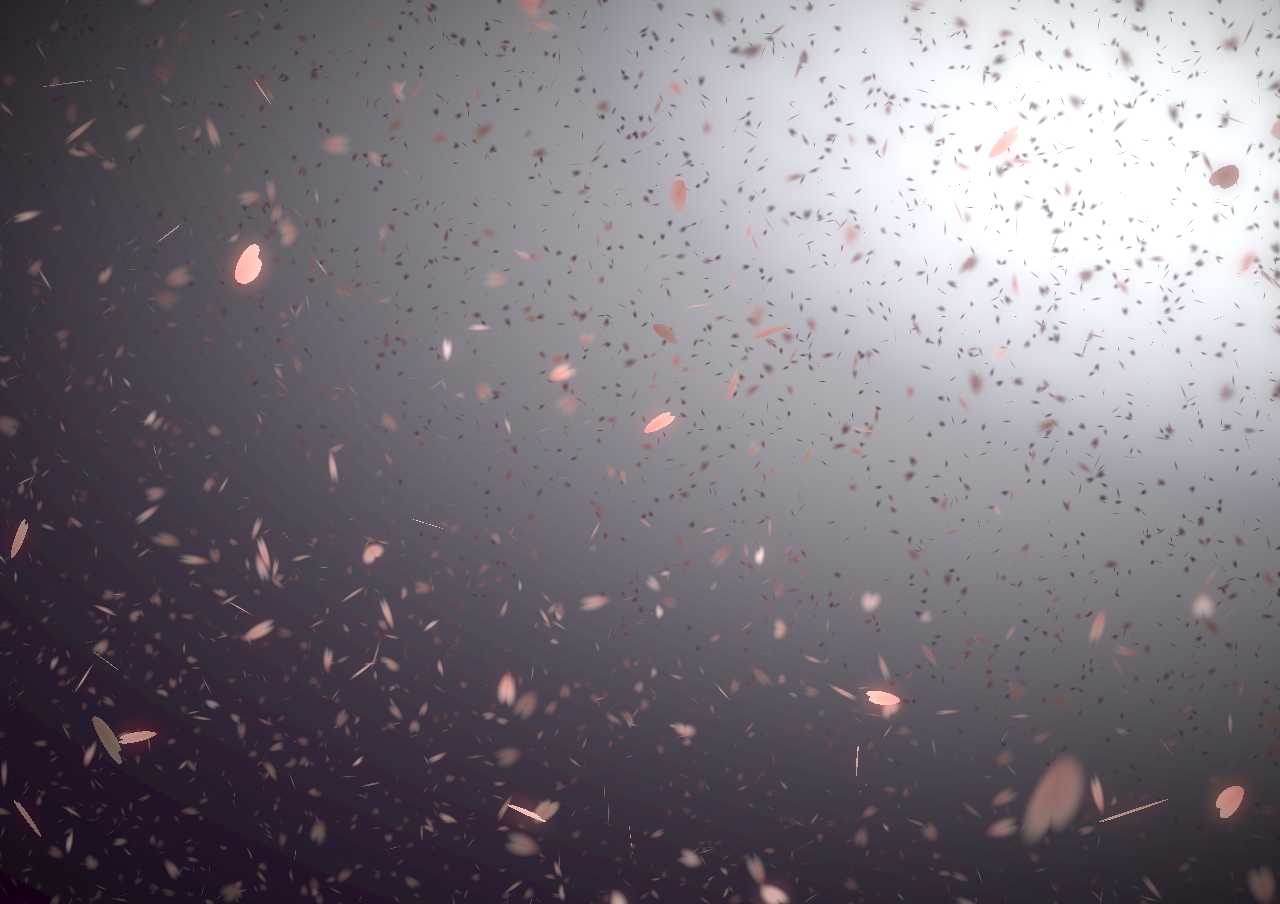
<file: dance.html>
<!doctype html>
<html>
<head>
<meta charset="utf-8">
<title>SAKURA</title>
</head>
<style>
body {
    padding:0;
    margin:0;
    overflow:hidden;
	height: 600px;
}
canvas {
    padding:0;
    margin:0;
}
div.btnbg {
    position:fixed;
    left:0;
    top:0;
}
</style>
<body>
<canvas id="sakura"></canvas>
<div class="btnbg">
</div>

<!-- sakura shader -->
<script id="sakura_point_vsh" type="x-shader/x_vertex">
uniform mat4 uProjection;
uniform mat4 uModelview;
uniform vec3 uResolution;
uniform vec3 uOffset;
uniform vec3 uDOF;  //x:focus distance, y:focus radius, z:max radius
uniform vec3 uFade; //x:start distance, y:half distance, z:near fade start

attribute vec3 aPosition;
attribute vec3 aEuler;
attribute vec2 aMisc; //x:size, y:fade

varying vec3 pposition;
varying float psize;
varying float palpha;
varying float pdist;

//varying mat3 rotMat;
varying vec3 normX;
varying vec3 normY;
varying vec3 normZ;
varying vec3 normal;

varying float diffuse;
varying float specular;
varying float rstop;
varying float distancefade;

void main(void) {
    // Projection is based on vertical angle
    vec4 pos = uModelview * vec4(aPosition + uOffset, 1.0);
    gl_Position = uProjection * pos;
    gl_PointSize = aMisc.x * uProjection[1][1] / -pos.z * uResolution.y * 0.5;
    
    pposition = pos.xyz;
    psize = aMisc.x;
    pdist = length(pos.xyz);
    palpha = smoothstep(0.0, 1.0, (pdist - 0.1) / uFade.z);
    
    vec3 elrsn = sin(aEuler);
    vec3 elrcs = cos(aEuler);
    mat3 rotx = mat3(
        1.0, 0.0, 0.0,
        0.0, elrcs.x, elrsn.x,
        0.0, -elrsn.x, elrcs.x
    );
    mat3 roty = mat3(
        elrcs.y, 0.0, -elrsn.y,
        0.0, 1.0, 0.0,
        elrsn.y, 0.0, elrcs.y
    );
    mat3 rotz = mat3(
        elrcs.z, elrsn.z, 0.0, 
        -elrsn.z, elrcs.z, 0.0,
        0.0, 0.0, 1.0
    );
    mat3 rotmat = rotx * roty * rotz;
    normal = rotmat[2];
    
    mat3 trrotm = mat3(
        rotmat[0][0], rotmat[1][0], rotmat[2][0],
        rotmat[0][1], rotmat[1][1], rotmat[2][1],
        rotmat[0][2], rotmat[1][2], rotmat[2][2]
    );
    normX = trrotm[0];
    normY = trrotm[1];
    normZ = trrotm[2];
    
    const vec3 lit = vec3(0.6917144638660746, 0.6917144638660746, -0.20751433915982237);
    
    float tmpdfs = dot(lit, normal);
    if(tmpdfs < 0.0) {
        normal = -normal;
        tmpdfs = dot(lit, normal);
    }
    diffuse = 0.4 + tmpdfs;
    
    vec3 eyev = normalize(-pos.xyz);
    if(dot(eyev, normal) > 0.0) {
        vec3 hv = normalize(eyev + lit);
        specular = pow(max(dot(hv, normal), 0.0), 20.0);
    }
    else {
        specular = 0.0;
    }
    
    rstop = clamp((abs(pdist - uDOF.x) - uDOF.y) / uDOF.z, 0.0, 1.0);
    rstop = pow(rstop, 0.5);
    //-0.69315 = ln(0.5)
    distancefade = min(1.0, exp((uFade.x - pdist) * 0.69315 / uFade.y));
}
</script>
<script id="sakura_point_fsh" type="x-shader/x_fragment">
#ifdef GL_ES
//precision mediump float;
precision highp float;
#endif

uniform vec3 uDOF;  //x:focus distance, y:focus radius, z:max radius
uniform vec3 uFade; //x:start distance, y:half distance, z:near fade start

const vec3 fadeCol = vec3(0.08, 0.03, 0.06);

varying vec3 pposition;
varying float psize;
varying float palpha;
varying float pdist;

//varying mat3 rotMat;
varying vec3 normX;
varying vec3 normY;
varying vec3 normZ;
varying vec3 normal;

varying float diffuse;
varying float specular;
varying float rstop;
varying float distancefade;

float ellipse(vec2 p, vec2 o, vec2 r) {
    vec2 lp = (p - o) / r;
    return length(lp) - 1.0;
}

void main(void) {
    vec3 p = vec3(gl_PointCoord - vec2(0.5, 0.5), 0.0) * 2.0;
    vec3 d = vec3(0.0, 0.0, -1.0);
    float nd = normZ.z; //dot(-normZ, d);
    if(abs(nd) < 0.0001) discard;
    
    float np = dot(normZ, p);
    vec3 tp = p + d * np / nd;
    vec2 coord = vec2(dot(normX, tp), dot(normY, tp));
    
    //angle = 15 degree
    const float flwrsn = 0.258819045102521;
    const float flwrcs = 0.965925826289068;
    mat2 flwrm = mat2(flwrcs, -flwrsn, flwrsn, flwrcs);
    vec2 flwrp = vec2(abs(coord.x), coord.y) * flwrm;
    
    float r;
    if(flwrp.x < 0.0) {
        r = ellipse(flwrp, vec2(0.065, 0.024) * 0.5, vec2(0.36, 0.96) * 0.5);
    }
    else {
        r = ellipse(flwrp, vec2(0.065, 0.024) * 0.5, vec2(0.58, 0.96) * 0.5);
    }
    
    if(r > rstop) discard;
    
    vec3 col = mix(vec3(1.0, 0.8, 0.75), vec3(1.0, 0.9, 0.87), r);
    float grady = mix(0.0, 1.0, pow(coord.y * 0.5 + 0.5, 0.35));
    col *= vec3(1.0, grady, grady);
    col *= mix(0.8, 1.0, pow(abs(coord.x), 0.3));
    col = col * diffuse + specular;
    
    col = mix(fadeCol, col, distancefade);
    
    float alpha = (rstop > 0.001)? (0.5 - r / (rstop * 2.0)) : 1.0;
    alpha = smoothstep(0.0, 1.0, alpha) * palpha;
    
    gl_FragColor = vec4(col * 0.5, alpha);
}
</script>
<!-- effects -->
<script id="fx_common_vsh" type="x-shader/x_vertex">
uniform vec3 uResolution;
attribute vec2 aPosition;

varying vec2 texCoord;
varying vec2 screenCoord;

void main(void) {
    gl_Position = vec4(aPosition, 0.0, 1.0);
    texCoord = aPosition.xy * 0.5 + vec2(0.5, 0.5);
    screenCoord = aPosition.xy * vec2(uResolution.z, 1.0);
}
</script>
<script id="bg_fsh" type="x-shader/x_fragment">
#ifdef GL_ES
//precision mediump float;
precision highp float;
#endif

uniform vec2 uTimes;

varying vec2 texCoord;
varying vec2 screenCoord;

void main(void) {
    vec3 col;
    float c;
    vec2 tmpv = texCoord * vec2(0.8, 1.0) - vec2(0.95, 1.0);
    c = exp(-pow(length(tmpv) * 1.8, 2.0));
    col = mix(vec3(0.02, 0.0, 0.03), vec3(0.96, 0.98, 1.0) * 1.5, c);
    gl_FragColor = vec4(col * 0.5, 1.0);
}
</script>
<script id="fx_brightbuf_fsh" type="x-shader/x_fragment">
#ifdef GL_ES
//precision mediump float;
precision highp float;
#endif
uniform sampler2D uSrc;
uniform vec2 uDelta;

varying vec2 texCoord;
varying vec2 screenCoord;

void main(void) {
    vec4 col = texture2D(uSrc, texCoord);
    gl_FragColor = vec4(col.rgb * 2.0 - vec3(0.5), 1.0);
}
</script>
<script id="fx_dirblur_r4_fsh" type="x-shader/x_fragment">
#ifdef GL_ES
//precision mediump float;
precision highp float;
#endif
uniform sampler2D uSrc;
uniform vec2 uDelta;
uniform vec4 uBlurDir; //dir(x, y), stride(z, w)

varying vec2 texCoord;
varying vec2 screenCoord;

void main(void) {
    vec4 col = texture2D(uSrc, texCoord);
    col = col + texture2D(uSrc, texCoord + uBlurDir.xy * uDelta);
    col = col + texture2D(uSrc, texCoord - uBlurDir.xy * uDelta);
    col = col + texture2D(uSrc, texCoord + (uBlurDir.xy + uBlurDir.zw) * uDelta);
    col = col + texture2D(uSrc, texCoord - (uBlurDir.xy + uBlurDir.zw) * uDelta);
    gl_FragColor = col / 5.0;
}
</script>
<!-- effect fragment shader template -->
<script id="fx_common_fsh" type="x-shader/x_fragment">
#ifdef GL_ES
//precision mediump float;
precision highp float;
#endif
uniform sampler2D uSrc;
uniform vec2 uDelta;

varying vec2 texCoord;
varying vec2 screenCoord;

void main(void) {
    gl_FragColor = texture2D(uSrc, texCoord);
}
</script>
<!-- post processing -->
<script id="pp_final_vsh" type="x-shader/x_vertex">
uniform vec3 uResolution;
attribute vec2 aPosition;
varying vec2 texCoord;
varying vec2 screenCoord;
void main(void) {
    gl_Position = vec4(aPosition, 0.0, 1.0);
    texCoord = aPosition.xy * 0.5 + vec2(0.5, 0.5);
    screenCoord = aPosition.xy * vec2(uResolution.z, 1.0);
}
</script>
<script id="pp_final_fsh" type="x-shader/x_fragment">
#ifdef GL_ES
//precision mediump float;
precision highp float;
#endif
uniform sampler2D uSrc;
uniform sampler2D uBloom;
uniform vec2 uDelta;
varying vec2 texCoord;
varying vec2 screenCoord;
void main(void) {
    vec4 srccol = texture2D(uSrc, texCoord) * 2.0;
    vec4 bloomcol = texture2D(uBloom, texCoord);
    vec4 col;
    col = srccol + bloomcol * (vec4(1.0) + srccol);
    col *= smoothstep(1.0, 0.0, pow(length((texCoord - vec2(0.5)) * 2.0), 1.2) * 0.5);
    col = pow(col, vec4(0.45454545454545)); //(1.0 / 2.2)
    
    gl_FragColor = vec4(col.rgb, 1.0);
    gl_FragColor.a = 1.0;
}
</script>
</body>
<script>
// Utilities
var Vector3 = {};
var Matrix44 = {};
Vector3.create = function(x, y, z) {
    return {'x':x, 'y':y, 'z':z};
};
Vector3.dot = function (v0, v1) {
    return v0.x * v1.x + v0.y * v1.y + v0.z * v1.z;
};
Vector3.cross = function (v, v0, v1) {
    v.x = v0.y * v1.z - v0.z * v1.y;
    v.y = v0.z * v1.x - v0.x * v1.z;
    v.z = v0.x * v1.y - v0.y * v1.x;
};
Vector3.normalize = function (v) {
    var l = v.x * v.x + v.y * v.y + v.z * v.z;
    if(l > 0.00001) {
        l = 1.0 / Math.sqrt(l);
        v.x *= l;
        v.y *= l;
        v.z *= l;
    }
};
Vector3.arrayForm = function(v) {
    if(v.array) {
        v.array[0] = v.x;
        v.array[1] = v.y;
        v.array[2] = v.z;
    }
    else {
        v.array = new Float32Array([v.x, v.y, v.z]);
    }
    return v.array;
};
Matrix44.createIdentity = function () {
    return new Float32Array([1.0, 0.0, 0.0, 0.0, 0.0, 1.0, 0.0, 0.0, 0.0, 0.0, 1.0, 0.0, 0.0, 0.0, 0.0, 1.0]);
};
Matrix44.loadProjection = function (m, aspect, vdeg, near, far) {
    var h = near * Math.tan(vdeg * Math.PI / 180.0 * 0.5) * 2.0;
    var w = h * aspect;
    
    m[0] = 2.0 * near / w;
    m[1] = 0.0;
    m[2] = 0.0;
    m[3] = 0.0;
    
    m[4] = 0.0;
    m[5] = 2.0 * near / h;
    m[6] = 0.0;
    m[7] = 0.0;
    
    m[8] = 0.0;
    m[9] = 0.0;
    m[10] = -(far + near) / (far - near);
    m[11] = -1.0;
    
    m[12] = 0.0;
    m[13] = 0.0;
    m[14] = -2.0 * far * near / (far - near);
    m[15] = 0.0;
};
Matrix44.loadLookAt = function (m, vpos, vlook, vup) {
    var frontv = Vector3.create(vpos.x - vlook.x, vpos.y - vlook.y, vpos.z - vlook.z);
    Vector3.normalize(frontv);
    var sidev = Vector3.create(1.0, 0.0, 0.0);
    Vector3.cross(sidev, vup, frontv);
    Vector3.normalize(sidev);
    var topv = Vector3.create(1.0, 0.0, 0.0);
    Vector3.cross(topv, frontv, sidev);
    Vector3.normalize(topv);
    
    m[0] = sidev.x;
    m[1] = topv.x;
    m[2] = frontv.x;
    m[3] = 0.0;
    
    m[4] = sidev.y;
    m[5] = topv.y;
    m[6] = frontv.y;
    m[7] = 0.0;
    
    m[8] = sidev.z;
    m[9] = topv.z;
    m[10] = frontv.z;
    m[11] = 0.0;
    
    m[12] = -(vpos.x * m[0] + vpos.y * m[4] + vpos.z * m[8]);
    m[13] = -(vpos.x * m[1] + vpos.y * m[5] + vpos.z * m[9]);
    m[14] = -(vpos.x * m[2] + vpos.y * m[6] + vpos.z * m[10]);
    m[15] = 1.0;
};

//
var timeInfo = {
    'start':0, 'prev':0, // Date
    'delta':0, 'elapsed':0 // Number(sec)
};

//
var gl;
var renderSpec = {
    'width':0,
    'height':0,
    'aspect':1,
    'array':new Float32Array(3),
    'halfWidth':0,
    'halfHeight':0,
    'halfArray':new Float32Array(3)
    // and some render targets. see setViewport()
};
renderSpec.setSize = function(w, h) {
    renderSpec.width = w;
    renderSpec.height = h;
    renderSpec.aspect = renderSpec.width / renderSpec.height;
    renderSpec.array[0] = renderSpec.width;
    renderSpec.array[1] = renderSpec.height;
    renderSpec.array[2] = renderSpec.aspect;
    
    renderSpec.halfWidth = Math.floor(w / 2);
    renderSpec.halfHeight = Math.floor(h / 2);
    renderSpec.halfArray[0] = renderSpec.halfWidth;
    renderSpec.halfArray[1] = renderSpec.halfHeight;
    renderSpec.halfArray[2] = renderSpec.halfWidth / renderSpec.halfHeight;
};

function deleteRenderTarget(rt) {
    gl.deleteFramebuffer(rt.frameBuffer);
    gl.deleteRenderbuffer(rt.renderBuffer);
    gl.deleteTexture(rt.texture);
}

function createRenderTarget(w, h) {
    var ret = {
        'width':w,
        'height':h,
        'sizeArray':new Float32Array([w, h, w / h]),
        'dtxArray':new Float32Array([1.0 / w, 1.0 / h])
    };
    ret.frameBuffer = gl.createFramebuffer();
    ret.renderBuffer = gl.createRenderbuffer();
    ret.texture = gl.createTexture();
    
    gl.bindTexture(gl.TEXTURE_2D, ret.texture);
    gl.texImage2D(gl.TEXTURE_2D, 0, gl.RGBA, w, h, 0, gl.RGBA, gl.UNSIGNED_BYTE, null);
    gl.texParameteri(gl.TEXTURE_2D, gl.TEXTURE_WRAP_S, gl.CLAMP_TO_EDGE);
    gl.texParameteri(gl.TEXTURE_2D, gl.TEXTURE_WRAP_T, gl.CLAMP_TO_EDGE);
    gl.texParameteri(gl.TEXTURE_2D, gl.TEXTURE_MAG_FILTER, gl.LINEAR);
    gl.texParameteri(gl.TEXTURE_2D, gl.TEXTURE_MIN_FILTER, gl.LINEAR);
    
    gl.bindFramebuffer(gl.FRAMEBUFFER, ret.frameBuffer);
    gl.framebufferTexture2D(gl.FRAMEBUFFER, gl.COLOR_ATTACHMENT0, gl.TEXTURE_2D, ret.texture, 0);
    
    gl.bindRenderbuffer(gl.RENDERBUFFER, ret.renderBuffer);
    gl.renderbufferStorage(gl.RENDERBUFFER, gl.DEPTH_COMPONENT16, w, h);
    gl.framebufferRenderbuffer(gl.FRAMEBUFFER, gl.DEPTH_ATTACHMENT, gl.RENDERBUFFER, ret.renderBuffer);
    
    gl.bindTexture(gl.TEXTURE_2D, null);
    gl.bindRenderbuffer(gl.RENDERBUFFER, null);
    gl.bindFramebuffer(gl.FRAMEBUFFER, null);
    
    return ret;
}

function compileShader(shtype, shsrc) {
	var retsh = gl.createShader(shtype);
	
	gl.shaderSource(retsh, shsrc);
	gl.compileShader(retsh);
	
	if(!gl.getShaderParameter(retsh, gl.COMPILE_STATUS)) {
		var errlog = gl.getShaderInfoLog(retsh);
		gl.deleteShader(retsh);
		console.error(errlog);
		return null;
	}
	return retsh;
}

function createShader(vtxsrc, frgsrc, uniformlist, attrlist) {
    var vsh = compileShader(gl.VERTEX_SHADER, vtxsrc);
    var fsh = compileShader(gl.FRAGMENT_SHADER, frgsrc);
    
    if(vsh == null || fsh == null) {
        return null;
    }
    
    var prog = gl.createProgram();
    gl.attachShader(prog, vsh);
    gl.attachShader(prog, fsh);
    
    gl.deleteShader(vsh);
    gl.deleteShader(fsh);
    
    gl.linkProgram(prog);
    if (!gl.getProgramParameter(prog, gl.LINK_STATUS)) {
        var errlog = gl.getProgramInfoLog(prog);
        console.error(errlog);
        return null;
    }
    
    if(uniformlist) {
        prog.uniforms = {};
        for(var i = 0; i < uniformlist.length; i++) {
            prog.uniforms[uniformlist[i]] = gl.getUniformLocation(prog, uniformlist[i]);
        }
    }
    
    if(attrlist) {
        prog.attributes = {};
        for(var i = 0; i < attrlist.length; i++) {
            var attr = attrlist[i];
            prog.attributes[attr] = gl.getAttribLocation(prog, attr);
        }
    }
    
    return prog;
}

function useShader(prog) {
    gl.useProgram(prog);
    for(var attr in prog.attributes) {
        gl.enableVertexAttribArray(prog.attributes[attr]);;
    }
}

function unuseShader(prog) {
    for(var attr in prog.attributes) {
        gl.disableVertexAttribArray(prog.attributes[attr]);;
    }
    gl.useProgram(null);
}

/////
var projection = {
    'angle':60,
    'nearfar':new Float32Array([0.1, 100.0]),
    'matrix':Matrix44.createIdentity()
};
var camera = {
    'position':Vector3.create(0, 0, 100),
    'lookat':Vector3.create(0, 0, 0),
    'up':Vector3.create(0, 1, 0),
    'dof':Vector3.create(10.0, 4.0, 8.0),
    'matrix':Matrix44.createIdentity()
};

var pointFlower = {};
var meshFlower = {};
var sceneStandBy = false;

var BlossomParticle = function () {
    this.velocity = new Array(3);
    this.rotation = new Array(3);
    this.position = new Array(3);
    this.euler = new Array(3);
    this.size = 1.0;
    this.alpha = 1.0;
    this.zkey = 0.0;
};

BlossomParticle.prototype.setVelocity = function (vx, vy, vz) {
    this.velocity[0] = vx;
    this.velocity[1] = vy;
    this.velocity[2] = vz;
};

BlossomParticle.prototype.setRotation = function (rx, ry, rz) {
    this.rotation[0] = rx;
    this.rotation[1] = ry;
    this.rotation[2] = rz;
};

BlossomParticle.prototype.setPosition = function (nx, ny, nz) {
    this.position[0] = nx;
    this.position[1] = ny;
    this.position[2] = nz;
};

BlossomParticle.prototype.setEulerAngles = function (rx, ry, rz) {
    this.euler[0] = rx;
    this.euler[1] = ry;
    this.euler[2] = rz;
};

BlossomParticle.prototype.setSize = function (s) {
    this.size = s;
};

BlossomParticle.prototype.update = function (dt, et) {
    this.position[0] += this.velocity[0] * dt;
    this.position[1] += this.velocity[1] * dt;
    this.position[2] += this.velocity[2] * dt;
    
    this.euler[0] += this.rotation[0] * dt;
    this.euler[1] += this.rotation[1] * dt;
    this.euler[2] += this.rotation[2] * dt;
};

function createPointFlowers() {
    // get point sizes
    var prm = gl.getParameter(gl.ALIASED_POINT_SIZE_RANGE);
    renderSpec.pointSize = {'min':prm[0], 'max':prm[1]};
    
    var vtxsrc = document.getElementById("sakura_point_vsh").textContent;
    var frgsrc = document.getElementById("sakura_point_fsh").textContent;
    
    pointFlower.program = createShader(
        vtxsrc, frgsrc,
        ['uProjection', 'uModelview', 'uResolution', 'uOffset', 'uDOF', 'uFade'],
        ['aPosition', 'aEuler', 'aMisc']
    );
    
    useShader(pointFlower.program);
    pointFlower.offset = new Float32Array([0.0, 0.0, 0.0]);
    pointFlower.fader = Vector3.create(0.0, 10.0, 0.0);
    
    // paramerters: velocity[3], rotate[3]
    pointFlower.numFlowers = 1600;
    pointFlower.particles = new Array(pointFlower.numFlowers);
    // vertex attributes {position[3], euler_xyz[3], size[1]}
    pointFlower.dataArray = new Float32Array(pointFlower.numFlowers * (3 + 3 + 2));
    pointFlower.positionArrayOffset = 0;
    pointFlower.eulerArrayOffset = pointFlower.numFlowers * 3;
    pointFlower.miscArrayOffset = pointFlower.numFlowers * 6;
    
    pointFlower.buffer = gl.createBuffer();
    gl.bindBuffer(gl.ARRAY_BUFFER, pointFlower.buffer);
    gl.bufferData(gl.ARRAY_BUFFER, pointFlower.dataArray, gl.DYNAMIC_DRAW);
    gl.bindBuffer(gl.ARRAY_BUFFER, null);
    
    unuseShader(pointFlower.program);
    
    for(var i = 0; i < pointFlower.numFlowers; i++) {
        pointFlower.particles[i] = new BlossomParticle();
    }
}

function initPointFlowers() {
    //area
    pointFlower.area = Vector3.create(20.0, 20.0, 20.0);
    pointFlower.area.x = pointFlower.area.y * renderSpec.aspect;
    
    pointFlower.fader.x = 10.0; //env fade start
    pointFlower.fader.y = pointFlower.area.z; //env fade half
    pointFlower.fader.z = 0.1;  //near fade start
    
    //particles
    var PI2 = Math.PI * 2.0;
    var tmpv3 = Vector3.create(0, 0, 0);
    var tmpv = 0;
    var symmetryrand = function() {return (Math.random() * 2.0 - 1.0);};
    for(var i = 0; i < pointFlower.numFlowers; i++) {
        var tmpprtcl = pointFlower.particles[i];
        
        //velocity
        tmpv3.x = symmetryrand() * 0.3 + 0.8;
        tmpv3.y = symmetryrand() * 0.2 - 1.0;
        tmpv3.z = symmetryrand() * 0.3 + 0.5;
        Vector3.normalize(tmpv3);
        tmpv = 2.0 + Math.random() * 1.0;
        tmpprtcl.setVelocity(tmpv3.x * tmpv, tmpv3.y * tmpv, tmpv3.z * tmpv);
        
        //rotation
        tmpprtcl.setRotation(
            symmetryrand() * PI2 * 0.5,
            symmetryrand() * PI2 * 0.5,
            symmetryrand() * PI2 * 0.5
        );
        
        //position
        tmpprtcl.setPosition(
            symmetryrand() * pointFlower.area.x,
            symmetryrand() * pointFlower.area.y,
            symmetryrand() * pointFlower.area.z
        );
        
        //euler
        tmpprtcl.setEulerAngles(
            Math.random() * Math.PI * 2.0,
            Math.random() * Math.PI * 2.0,
            Math.random() * Math.PI * 2.0
        );
        
        //size
        tmpprtcl.setSize(0.9 + Math.random() * 0.1);
    }
}

function renderPointFlowers() {
    //update
    var PI2 = Math.PI * 2.0;
    var limit = [pointFlower.area.x, pointFlower.area.y, pointFlower.area.z];
    var repeatPos = function (prt, cmp, limit) {
        if(Math.abs(prt.position[cmp]) - prt.size * 0.5 > limit) {
            //out of area
            if(prt.position[cmp] > 0) {
                prt.position[cmp] -= limit * 2.0;
            }
            else {
                prt.position[cmp] += limit * 2.0;
            }
        }
    };
    var repeatEuler = function (prt, cmp) {
        prt.euler[cmp] = prt.euler[cmp] % PI2;
        if(prt.euler[cmp] < 0.0) {
            prt.euler[cmp] += PI2;
        }
    };
    
    for(var i = 0; i < pointFlower.numFlowers; i++) {
        var prtcl = pointFlower.particles[i];
        prtcl.update(timeInfo.delta, timeInfo.elapsed);
        repeatPos(prtcl, 0, pointFlower.area.x);
        repeatPos(prtcl, 1, pointFlower.area.y);
        repeatPos(prtcl, 2, pointFlower.area.z);
        repeatEuler(prtcl, 0);
        repeatEuler(prtcl, 1);
        repeatEuler(prtcl, 2);
        
        prtcl.alpha = 1.0;//(pointFlower.area.z - prtcl.position[2]) * 0.5;
        
        prtcl.zkey = (camera.matrix[2] * prtcl.position[0]
                    + camera.matrix[6] * prtcl.position[1]
                    + camera.matrix[10] * prtcl.position[2]
                    + camera.matrix[14]);
    }
    
    // sort
    pointFlower.particles.sort(function(p0, p1){return p0.zkey - p1.zkey;});
    
    // update data
    var ipos = pointFlower.positionArrayOffset;
    var ieuler = pointFlower.eulerArrayOffset;
    var imisc = pointFlower.miscArrayOffset;
    for(var i = 0; i < pointFlower.numFlowers; i++) {
        var prtcl = pointFlower.particles[i];
        pointFlower.dataArray[ipos] = prtcl.position[0];
        pointFlower.dataArray[ipos + 1] = prtcl.position[1];
        pointFlower.dataArray[ipos + 2] = prtcl.position[2];
        ipos += 3;
        pointFlower.dataArray[ieuler] = prtcl.euler[0];
        pointFlower.dataArray[ieuler + 1] = prtcl.euler[1];
        pointFlower.dataArray[ieuler + 2] = prtcl.euler[2];
        ieuler += 3;
        pointFlower.dataArray[imisc] = prtcl.size;
        pointFlower.dataArray[imisc + 1] = prtcl.alpha;
        imisc += 2;
    }
    
    //draw
    gl.enable(gl.BLEND);
    //gl.disable(gl.DEPTH_TEST);
    gl.blendFunc(gl.SRC_ALPHA, gl.ONE_MINUS_SRC_ALPHA);
    
    var prog = pointFlower.program;
    useShader(prog);
    
    gl.uniformMatrix4fv(prog.uniforms.uProjection, false, projection.matrix);
    gl.uniformMatrix4fv(prog.uniforms.uModelview, false, camera.matrix);
    gl.uniform3fv(prog.uniforms.uResolution, renderSpec.array);
    gl.uniform3fv(prog.uniforms.uDOF, Vector3.arrayForm(camera.dof));
    gl.uniform3fv(prog.uniforms.uFade, Vector3.arrayForm(pointFlower.fader));
    
    gl.bindBuffer(gl.ARRAY_BUFFER, pointFlower.buffer);
    gl.bufferData(gl.ARRAY_BUFFER, pointFlower.dataArray, gl.DYNAMIC_DRAW);
    
    gl.vertexAttribPointer(prog.attributes.aPosition, 3, gl.FLOAT, false, 0, pointFlower.positionArrayOffset * Float32Array.BYTES_PER_ELEMENT);
    gl.vertexAttribPointer(prog.attributes.aEuler, 3, gl.FLOAT, false, 0, pointFlower.eulerArrayOffset * Float32Array.BYTES_PER_ELEMENT);
    gl.vertexAttribPointer(prog.attributes.aMisc, 2, gl.FLOAT, false, 0, pointFlower.miscArrayOffset * Float32Array.BYTES_PER_ELEMENT);
    
    // doubler
    for(var i = 1; i < 2; i++) {
        var zpos = i * -2.0;
        pointFlower.offset[0] = pointFlower.area.x * -1.0;
        pointFlower.offset[1] = pointFlower.area.y * -1.0;
        pointFlower.offset[2] = pointFlower.area.z * zpos;
        gl.uniform3fv(prog.uniforms.uOffset, pointFlower.offset);
        gl.drawArrays(gl.POINT, 0, pointFlower.numFlowers);
        
        pointFlower.offset[0] = pointFlower.area.x * -1.0;
        pointFlower.offset[1] = pointFlower.area.y *  1.0;
        pointFlower.offset[2] = pointFlower.area.z * zpos;
        gl.uniform3fv(prog.uniforms.uOffset, pointFlower.offset);
        gl.drawArrays(gl.POINT, 0, pointFlower.numFlowers);
        
        pointFlower.offset[0] = pointFlower.area.x *  1.0;
        pointFlower.offset[1] = pointFlower.area.y * -1.0;
        pointFlower.offset[2] = pointFlower.area.z * zpos;
        gl.uniform3fv(prog.uniforms.uOffset, pointFlower.offset);
        gl.drawArrays(gl.POINT, 0, pointFlower.numFlowers);
        
        pointFlower.offset[0] = pointFlower.area.x *  1.0;
        pointFlower.offset[1] = pointFlower.area.y *  1.0;
        pointFlower.offset[2] = pointFlower.area.z * zpos;
        gl.uniform3fv(prog.uniforms.uOffset, pointFlower.offset);
        gl.drawArrays(gl.POINT, 0, pointFlower.numFlowers);
    }
    
    //main
    pointFlower.offset[0] = 0.0;
    pointFlower.offset[1] = 0.0;
    pointFlower.offset[2] = 0.0;
    gl.uniform3fv(prog.uniforms.uOffset, pointFlower.offset);
    gl.drawArrays(gl.POINT, 0, pointFlower.numFlowers);
    
    gl.bindBuffer(gl.ARRAY_BUFFER, null);
    unuseShader(prog);
    
    gl.enable(gl.DEPTH_TEST);
    gl.disable(gl.BLEND);
}

// effects
//common util
function createEffectProgram(vtxsrc, frgsrc, exunifs, exattrs) {
    var ret = {};
    var unifs = ['uResolution', 'uSrc', 'uDelta'];
    if(exunifs) {
        unifs = unifs.concat(exunifs);
    }
    var attrs = ['aPosition'];
    if(exattrs) {
        attrs = attrs.concat(exattrs);
    }
    
    ret.program = createShader(vtxsrc, frgsrc, unifs, attrs);
    useShader(ret.program);
    
    ret.dataArray = new Float32Array([
        -1.0, -1.0,
         1.0, -1.0,
        -1.0,  1.0,
         1.0,  1.0
    ]);
    ret.buffer = gl.createBuffer();
    gl.bindBuffer(gl.ARRAY_BUFFER, ret.buffer);
    gl.bufferData(gl.ARRAY_BUFFER, ret.dataArray, gl.STATIC_DRAW);
    
    gl.bindBuffer(gl.ARRAY_BUFFER, null);
    unuseShader(ret.program);
    
    return ret;
}

// basic usage
// useEffect(prog, srctex({'texture':texid, 'dtxArray':(f32)[dtx, dty]})); //basic initialize
// gl.uniform**(...); //additional uniforms
// drawEffect()
// unuseEffect(prog)
// TEXTURE0 makes src
function useEffect(fxobj, srctex) {
    var prog = fxobj.program;
    useShader(prog);
    gl.uniform3fv(prog.uniforms.uResolution, renderSpec.array);
    
    if(srctex != null) {
        gl.uniform2fv(prog.uniforms.uDelta, srctex.dtxArray);
        gl.uniform1i(prog.uniforms.uSrc, 0);
        
        gl.activeTexture(gl.TEXTURE0);
        gl.bindTexture(gl.TEXTURE_2D, srctex.texture);
    }
}
function drawEffect(fxobj) {
    gl.bindBuffer(gl.ARRAY_BUFFER, fxobj.buffer);
    gl.vertexAttribPointer(fxobj.program.attributes.aPosition, 2, gl.FLOAT, false, 0, 0);
    gl.drawArrays(gl.TRIANGLE_STRIP, 0, 4);
}
function unuseEffect(fxobj) {
    unuseShader(fxobj.program);
}

var effectLib = {};
function createEffectLib() {
    
    var vtxsrc, frgsrc;
    //common
    var cmnvtxsrc = document.getElementById("fx_common_vsh").textContent;
    
    //background
    frgsrc = document.getElementById("bg_fsh").textContent;
    effectLib.sceneBg = createEffectProgram(cmnvtxsrc, frgsrc, ['uTimes'], null);
    
    // make brightpixels buffer
    frgsrc = document.getElementById("fx_brightbuf_fsh").textContent;
    effectLib.mkBrightBuf = createEffectProgram(cmnvtxsrc, frgsrc, null, null);
    
    // direction blur
    frgsrc = document.getElementById("fx_dirblur_r4_fsh").textContent;
    effectLib.dirBlur = createEffectProgram(cmnvtxsrc, frgsrc, ['uBlurDir'], null);
    
    //final composite
    vtxsrc = document.getElementById("pp_final_vsh").textContent;
    frgsrc = document.getElementById("pp_final_fsh").textContent;
    effectLib.finalComp = createEffectProgram(vtxsrc, frgsrc, ['uBloom'], null);
}

// background
function createBackground() {
    //console.log("create background");
}
function initBackground() {
    //console.log("init background");
}
function renderBackground() {
    gl.disable(gl.DEPTH_TEST);
    
    useEffect(effectLib.sceneBg, null);
    gl.uniform2f(effectLib.sceneBg.program.uniforms.uTimes, timeInfo.elapsed, timeInfo.delta);
    drawEffect(effectLib.sceneBg);
    unuseEffect(effectLib.sceneBg);
    
    gl.enable(gl.DEPTH_TEST);
}

// post process
var postProcess = {};
function createPostProcess() {
    //console.log("create post process");
}
function initPostProcess() {
    //console.log("init post process");
}

function renderPostProcess() {
    gl.enable(gl.TEXTURE_2D);
    gl.disable(gl.DEPTH_TEST);
    var bindRT = function (rt, isclear) {
        gl.bindFramebuffer(gl.FRAMEBUFFER, rt.frameBuffer);
        gl.viewport(0, 0, rt.width, rt.height);
        if(isclear) {
            gl.clearColor(0, 0, 0, 0);
            gl.clear(gl.COLOR_BUFFER_BIT | gl.DEPTH_BUFFER_BIT);
        }
    };
    
    //make bright buff
    bindRT(renderSpec.wHalfRT0, true);
    useEffect(effectLib.mkBrightBuf, renderSpec.mainRT);
    drawEffect(effectLib.mkBrightBuf);
    unuseEffect(effectLib.mkBrightBuf);
    
    // make bloom
    for(var i = 0; i < 2; i++) {
        var p = 1.5 + 1 * i;
        var s = 2.0 + 1 * i;
        bindRT(renderSpec.wHalfRT1, true);
        useEffect(effectLib.dirBlur, renderSpec.wHalfRT0);
        gl.uniform4f(effectLib.dirBlur.program.uniforms.uBlurDir, p, 0.0, s, 0.0);
        drawEffect(effectLib.dirBlur);
        unuseEffect(effectLib.dirBlur);
        
        bindRT(renderSpec.wHalfRT0, true);
        useEffect(effectLib.dirBlur, renderSpec.wHalfRT1);
        gl.uniform4f(effectLib.dirBlur.program.uniforms.uBlurDir, 0.0, p, 0.0, s);
        drawEffect(effectLib.dirBlur);
        unuseEffect(effectLib.dirBlur);
    }
    
    //display
    gl.bindFramebuffer(gl.FRAMEBUFFER, null);
    gl.viewport(0, 0, renderSpec.width, renderSpec.height);
    gl.clear(gl.COLOR_BUFFER_BIT | gl.DEPTH_BUFFER_BIT);
    
    useEffect(effectLib.finalComp, renderSpec.mainRT);
    gl.uniform1i(effectLib.finalComp.program.uniforms.uBloom, 1);
    gl.activeTexture(gl.TEXTURE1);
    gl.bindTexture(gl.TEXTURE_2D, renderSpec.wHalfRT0.texture);
    drawEffect(effectLib.finalComp);
    unuseEffect(effectLib.finalComp);
    
    gl.enable(gl.DEPTH_TEST);
}

/////
var SceneEnv = {};
function createScene() {
    createEffectLib();
    createBackground();
    createPointFlowers();
    createPostProcess();
    sceneStandBy = true;
}

function initScene() {
    initBackground();
    initPointFlowers();
    initPostProcess();
    
    //camera.position.z = 17.320508;
    camera.position.z = pointFlower.area.z + projection.nearfar[0];
    projection.angle = Math.atan2(pointFlower.area.y, camera.position.z + pointFlower.area.z) * 180.0 / Math.PI * 2.0;
    Matrix44.loadProjection(projection.matrix, renderSpec.aspect, projection.angle, projection.nearfar[0], projection.nearfar[1]);
}

function renderScene() {
    //draw
    Matrix44.loadLookAt(camera.matrix, camera.position, camera.lookat, camera.up);
    
    gl.enable(gl.DEPTH_TEST);
    
    //gl.bindFramebuffer(gl.FRAMEBUFFER, null);
    gl.bindFramebuffer(gl.FRAMEBUFFER, renderSpec.mainRT.frameBuffer);
    gl.viewport(0, 0, renderSpec.mainRT.width, renderSpec.mainRT.height);
    gl.clearColor(0.005, 0, 0.05, 0);
    gl.clear(gl.COLOR_BUFFER_BIT | gl.DEPTH_BUFFER_BIT);
    
    renderBackground();
    renderPointFlowers();
    renderPostProcess();
}

/////
function onResize(e) {
    makeCanvasFullScreen(document.getElementById("sakura"));
    setViewports();
    if(sceneStandBy) {
        initScene();
    }
}

function setViewports() {
    renderSpec.setSize(gl.canvas.width, gl.canvas.height);
    
    gl.clearColor(0.2, 0.2, 0.5, 1.0);
    gl.viewport(0, 0, renderSpec.width, renderSpec.height);
    
    var rtfunc = function (rtname, rtw, rth) {
        var rt = renderSpec[rtname];
        if(rt) deleteRenderTarget(rt);
        renderSpec[rtname] = createRenderTarget(rtw, rth);
    };
    rtfunc('mainRT', renderSpec.width, renderSpec.height);
    rtfunc('wFullRT0', renderSpec.width, renderSpec.height);
    rtfunc('wFullRT1', renderSpec.width, renderSpec.height);
    rtfunc('wHalfRT0', renderSpec.halfWidth, renderSpec.halfHeight);
    rtfunc('wHalfRT1', renderSpec.halfWidth, renderSpec.halfHeight);
}

function render() {
    renderScene();
}

var animating = true;
function toggleAnimation(elm) {
    animating ^= true;
    if(animating) animate();
    if(elm) {
        elm.innerHTML = animating? "Stop":"Start";
    }
}

function stepAnimation() {
    if(!animating) animate();
}

function animate() {
    var curdate = new Date();
    timeInfo.elapsed = (curdate - timeInfo.start) / 1000.0;
    timeInfo.delta = (curdate - timeInfo.prev) / 1000.0;
    timeInfo.prev = curdate;
    
    if(animating) requestAnimationFrame(animate);
    render();
}

function makeCanvasFullScreen(canvas) {
    var b = document.body;
	var d = document.documentElement;
	fullw = Math.max(b.clientWidth , b.scrollWidth, d.scrollWidth, d.clientWidth);
	fullh = Math.max(b.clientHeight , b.scrollHeight, d.scrollHeight, d.clientHeight);
	canvas.width = fullw;
	canvas.height = fullh;
}

window.addEventListener('load', function(e) {
    var canvas = document.getElementById("sakura");
    try {
        makeCanvasFullScreen(canvas);
        gl = canvas.getContext('experimental-webgl');
    } catch(e) {
        alert("WebGL not supported." + e);
        console.error(e);
        return;
    }
    
    window.addEventListener('resize', onResize);
    
    setViewports();
    createScene();
    initScene();
    
    timeInfo.start = new Date();
    timeInfo.prev = timeInfo.start;
    animate();
});

//set window.requestAnimationFrame
(function (w, r) {
    w['r'+r] = w['r'+r] || w['webkitR'+r] || w['mozR'+r] || w['msR'+r] || w['oR'+r] || function(c){ w.setTimeout(c, 1000 / 60); };
})(window, 'equestAnimationFrame');
</script>
</html>
</file>
